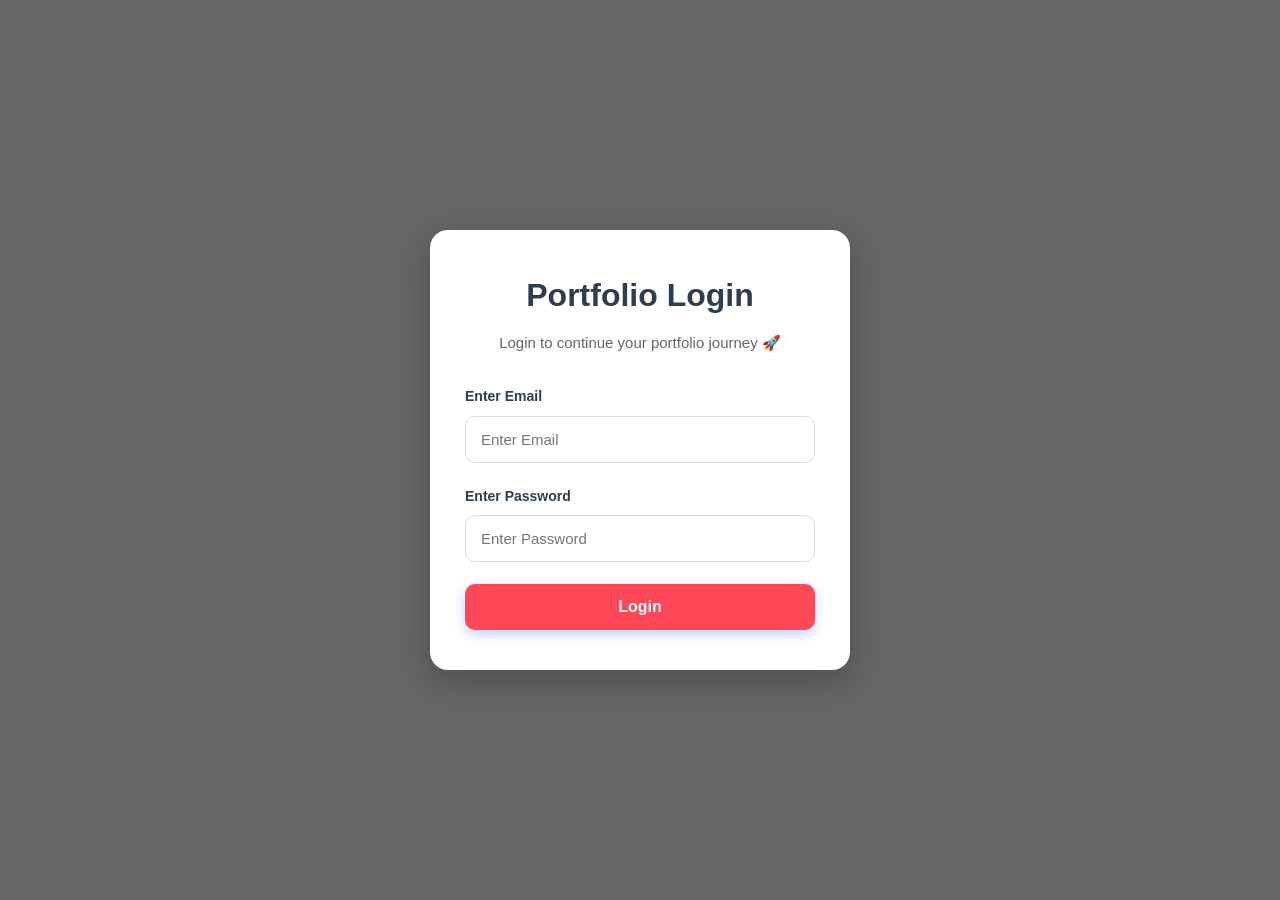
<file: index.html>
<!DOCTYPE html>
<html lang="en">

<head>

  <meta charset="UTF-8">

  <meta name="viewport" content="width=device-width, initial-scale=1.0">

  <title>Portfolio Website</title>

  <!-- CSS -->

  <link rel="stylesheet" href="css/style.css">

  <!-- FONT AWESOME -->

  <link rel="stylesheet"
    href="https://cdnjs.cloudflare.com/ajax/libs/font-awesome/6.5.1/css/all.min.css"/>

</head>

<body>

<script>

window.addEventListener("DOMContentLoaded", () => {

    const user =
        localStorage.getItem("Portfolio_User");

    if (!user) {

        window.location.href = "login.html";
    }

});

</script>
  

  <!-- ================= NAVBAR ================= -->

  <header class="header">

    <nav class="navbar">

      <div class="logo">

        <h2>MyPortfolio</h2>

      </div>

      <!-- MOBILE MENU BUTTON -->

      <i class="fa-solid fa-bars menu-btn" id="menuBtn"></i>

      <ul class="nav-links" id="navLinks">

    <li><a href="#home">Home</a></li>

    <li><a href="#about">About</a></li>

    <li><a href="#skills">Skills</a></li>

    <li><a href="#experience">Experience</a></li>

    <li><a href="#projects">Projects</a></li>

    <li><a href="#certificates">Certificates</a></li>

    <li><a href="#contact">Contact</a></li>

</ul>

      <div class="nav-right">


        <!-- SIGNUP BUTTON -->

        <a href="#"
   id="logoutBtn"
   class="login-btn">

   Logout

</a>
        <!-- DARK MODE -->

        <button id="themeToggle">

          <i class="fa-solid fa-moon"></i>

        </button>

      </div>

    </nav>

  </header>
<!-- ================= HOME SECTION ================= -->
 <section class="home" id="home">

    <div class="home-text">

        <h3>Hello 👋</h3>

        <h1>
            I'm <span>Umeshvari Badgujar</span>
        </h1>

        <h2>Full Stack Developer</h2>

        <p>
            A motivated and enthusiastic Full Stack Developer with knowledge of
            HTML, CSS, JavaScript, React, Java, SQL, Python and Linux.
            Passionate about building responsive web applications and learning
            new technologies.
        </p>

        <p>
            Seeking an opportunity to contribute to a growing organization
            while continuously improving my technical and professional skills.
        </p>

        <div class="home-buttons">

            <a href="#contact" class="btn">
                Contact Me
            </a>

            <a href="#projects" class="btn project-btn">
                View Projects
            </a>

        </div>

    </div>

    <div class="home-image">

        <img src="images/my-photo.jpg" alt="Umeshvari Badgujar">

    </div>

</section>
  <!-- ================= ABOUT SECTION ================= -->

  <section class="about" id="about">

    <div class="about-image">
        <img src="images/my-photo.jpg" alt="Umeshvari Badgujar">
    </div>

    <div class="about-text">

        <h2>About Me</h2>

        <p>
            I am <strong>Umeshvari Badgujar</strong>, a B.Tech graduate in
            Electronics and Telecommunication Engineering from
            R.C. Patel Institute of Technology, Shirpur.
        </p>

        <p>
            I am a passionate <strong>Full Stack Developer</strong> with knowledge of
            HTML, CSS, JavaScript, React JS, Java, Spring, Spring Boot, SQL.
        </p>

        <p>
            I enjoy developing responsive web applications and solving
            real-world problems through technology. My goal is to build
            innovative software solutions while continuously enhancing
            my technical skills.
        </p>

    </div>

</section>

  <!-- ================= SKILLS SECTION ================= -->

  <section class="skills" id="skills">

    <h2 class="section-title">
        My Skills
    </h2>

    <div class="skills-container">

        <div class="skill-card">
            <i class="fa-brands fa-html5"></i>
            <h3>HTML5</h3>
            <p>Creating semantic and responsive web pages.</p>
        </div>

        <div class="skill-card">
            <i class="fa-brands fa-css3-alt"></i>
            <h3>CSS3</h3>
            <p>Modern UI design, layouts and styling.</p>
        </div>

        <div class="skill-card">
            <i class="fa-brands fa-js"></i>
            <h3>JavaScript</h3>
            <p>Building interactive and dynamic websites.</p>
        </div>

        <div class="skill-card">
            <i class="fa-brands fa-react"></i>
            <h3>React JS</h3>
            <p>Developing modern frontend applications.</p>
        </div>

        <div class="skill-card">
            <i class="fa-solid fa-database"></i>
            <h3>SQL</h3>
            <p>Database management and query handling.</p>
        </div>

        <div class="skill-card">
            <i class="fa-solid fa-code"></i>
            <h3>Java</h3>
            <p>Object-oriented programming and backend development.</p>
        </div>

        <div class="skill-card">
            <i class="fa-solid fa-leaf"></i>
            <h3>Spring</h3>
            <p>Building enterprise Java applications.</p>
        </div>

        <div class="skill-card">
            <i class="fa-solid fa-server"></i>
            <h3>Spring Boot</h3>
            <p>Developing REST APIs and backend services.</p>
        </div>

    </div>

</section>

  <!-- ================= EXPERIENCE SECTION ================= -->

  <section class="experience" id="experience">

    <h2 class="section-title">
        Experience
    </h2>

    <div class="experience-container">

        <div class="experience-card">

            <h3>Software Developer Intern</h3>

            <h4>MicroInfoweb Pvt. Ltd.</h4>

            <h4>April 2026 - Present</h4>

            <p>
                Working on Full Stack Development projects using
                Java, Spring Boot, React JS, SQL, HTML, CSS and JavaScript.
                Involved in developing responsive web applications,
                API integration and database management.
            </p>

        </div>

        <div class="experience-card">

            <h3>Java Full Stack Development Training</h3>

            <h4>Centum Foundation</h4>

            <h4>2025 - 2026</h4>

            <p>
                Successfully completed Java Full Stack Development training
                covering Core Java, Advanced Java, Spring, Spring Boot,
                SQL, HTML, CSS, JavaScript and React JS.
            </p>

        </div>

        <div class="experience-card">

            <h3>Academic & Personal Projects</h3>

            <h4>2024 - Present</h4>

            <p>
                Developed projects including Self Driving Car,
                Home Automation, Voice Control Car, ATM System
                and Tiffino App, enhancing problem-solving and
                software development skills.
            </p>

        </div>

    </div>

</section>

  <!-- ================= PROJECTS SECTION ================= -->
<section class="projects" id="projects">

    <h2 class="section-title">
        My Projects
    </h2>

    <div class="project-container">

        <!-- Project 1 -->
        <div class="project-card">

            <img src="https://images.unsplash.com/photo-1492144534655-ae79c964c9d7?q=80&w=1200&auto=format&fit=crop"
                 alt="Self Driving Car">

            <div class="project-content">

                <h3>🚗 Self Driving Car</h3>

                <p>
                    Developed an intelligent self-driving vehicle capable of
                    detecting traffic signals, speed breakers and obstacles
                    using computer vision technology.
                </p>

                <p>
                    <strong>Tech Stack:</strong>
                    Java | Python | OpenCV | Machine Learning
                </p>

            </div>

        </div>

        <!-- Project 2 -->
        <div class="project-card">

            <img src="https://images.unsplash.com/photo-1558002038-1055907df827?q=80&w=1200&auto=format&fit=crop"
                 alt="Home Automation">

            <div class="project-content">

                <h3>🏠 Home Automation System</h3>

                <p>
                    Built an IoT-based home automation solution that allows
                    users to control electrical appliances remotely through
                    a mobile application.
                </p>

                <p>
                    <strong>Tech Stack:</strong>
                    NodeMCU ESP8266 | Blynk | IoT
                </p>

            </div>

        </div>

        <!-- Project 3 -->
        <div class="project-card">

            <img src="https://images.unsplash.com/photo-1518770660439-4636190af475?q=80&w=1200&auto=format&fit=crop"
                 alt="Voice Control Car">

            <div class="project-content">

                <h3>🎤 Voice Control Car</h3>

                <p>
                    Designed a voice-enabled robotic vehicle that responds
                    to voice commands for movement and navigation.
                </p>

                <p>
                    <strong>Tech Stack:</strong>
                    Arduino | Bluetooth Module | Embedded C
                </p>

            </div>

        </div>

        <!-- Project 4 -->
        <div class="project-card">

            <img src="https://images.unsplash.com/photo-1556740749-887f6717d7e4?q=80&w=1200&auto=format&fit=crop"
                 alt="ATM Management System">

            <div class="project-content">

                <h3>🏧 ATM Management System</h3>

                <p>
                    Developed a banking application with secure account
                    authentication, cash withdrawal, deposit and balance
                    enquiry functionalities.
                </p>

                <p>
                    <strong>Tech Stack:</strong>
                    Java | JDBC | SQL | MySQL
                </p>

            </div>

        </div>

        <!-- Project 5 -->
        <div class="project-card">

            <img src="https://images.unsplash.com/photo-1504674900247-0877df9cc836?q=80&w=1200&auto=format&fit=crop"
                 alt="Tiffino App">

            <div class="project-content">

                <h3>🍱 Tiffino App</h3>

                <p>
                    Developed a food delivery and tiffin management platform
                    for handling customer orders, meal plans and delivery
                    operations efficiently.
                </p>

                <p>
                    <strong>Tech Stack:</strong>
                    Java | Spring Boot | HTML | MySQL
                </p>

            </div>

        </div>

    </div>

</section>
 
<!-- ================= CERTIFICATES SECTION ================= -->
<!-- ================= CERTIFICATIONS SECTION ================= -->

<section class="certificates" id="certificates">

    <h2 class="section-title">
        Certifications
    </h2>

    <div class="certificate-container">

        <div class="certificate-card">

            <h3>🏆 Professional Certifications</h3>

            <ul>

                <li>
                    <strong>Java Developer Corporate Training</strong> –
                    Quantum Soft Technologies Pvt. Ltd., Pune
                </li>

                <li>
                    <strong>Full Stack Java Development</strong> –
                    She Arise 2.0 Training Program (Capgemini), May 2024
                </li>

                <li>
                    <strong>Java (Basic)</strong> –
                    HackerRank Certified
                </li>

                <li>
                    <strong>Basics of C Programming</strong> –
                    TECHGIG Certified
                </li>

                <li>
                    <strong>Basics of Python Programming</strong> –
                    Open Weaver Certified
                </li>

                <li>
                    <strong>Campus Credentials Certified</strong>
                </li>

            </ul>

        </div>

    </div>

</section>

  <!-- ================= CONTACT SECTION ================= -->

<section class="contact" id="contact">

```
<h2 class="section-title">
    Contact Me
</h2>

<div class="contact-container">

    <div class="contact-info">

        <h3>Get In Touch</h3>

        <p>
            <i class="fa-solid fa-user"></i>
            Umeshvari Badgujar
        </p>

        <p>
            <i class="fa-solid fa-envelope"></i>
            umeshwaribadgujar2002@gmail.com
        </p>

        <p>
            <i class="fa-solid fa-phone"></i>
            +91 9595618236
        </p>

        <p>
            <i class="fa-solid fa-location-dot"></i>
            Shindkheda, Dhule, Maharashtra
        </p>

        <p>
            <i class="fa-brands fa-github"></i>
            <a href="https://github.com/Umeshvari2024/Umeshvari2024-Umeshvari-Shriram-Badgujar-"
               target="_blank"
               style="color:#38bdf8; text-decoration:none;">
               GitHub Portfolio
            </a>
        </p>

    </div>

    <!-- CONTACT FORM -->

    <form class="contact-form">

        <input
            type="text"
            placeholder="Enter Your Name"
            required
        >

        <input
            type="email"
            placeholder="Enter Your Email"
            required
        >

        <textarea
            rows="6"
            placeholder="Enter Your Message"
            required
        ></textarea>

        <button type="submit" class="btn">
            Send Message
        </button>

    </form>

</div>


</section>

<!-- ================= FOOTER ================= -->

<footer class="footer">


<p>
    © 2026 Umeshvari Badgujar | Java Full Stack Developer | All Rights Reserved
</p>


</footer>

<!-- ================= JS ================= -->

<script src="js/script.js"></script>

<script>

document
.getElementById("logoutBtn")
.addEventListener("click", function(e){

    e.preventDefault();

    localStorage.removeItem("Portfolio_User");

    window.location.href = "login.html";

});

</script>

</body>
</html>
</file>
<file: css/style.css>
*{
  margin:0;
  padding:0;
  box-sizing:border-box;
  scroll-behavior:smooth;
  font-family:Arial,sans-serif;
}

body{
  background:#f4f7fb;
  color:#111827;
  transition:0.3s;
  line-height:1.6;
}

/* ================= DARK MODE ================= */

body.dark{
  background:#0f172a;
  color:white;
}

/* ================= NAVBAR ================= */

.header{
  width:100%;
  position:fixed;
  top:0;
  left:0;
  z-index:1000;
}

.navbar{
  display:flex;
  justify-content:space-between;
  align-items:center;
  padding:18px 8%;
  background:rgba(255,255,255,0.95);
  backdrop-filter:blur(10px);
  box-shadow:0 2px 10px rgba(0,0,0,0.1);
  position:relative;
}

body.dark .navbar{
  background:#1e293b;
}

.logo h2{
  color:#2563eb;
  font-size:30px;
}

/* ================= NAV LINKS ================= */

.nav-links{
  display:flex;
  align-items:center;
  list-style:none;
  gap:25px;
}

.nav-links li{
  list-style:none;
}

.nav-links a{
  text-decoration:none;
  color:#111827;
  font-size:17px;
  font-weight:600;
  transition:0.3s;
}

body.dark .nav-links a{
  color:white;
}

.nav-links a:hover{
  color:#2563eb;
}

/* ================= MENU BUTTON ================= */

.menu-btn{
  display:none;
  font-size:28px;
  cursor:pointer;
  color:#2563eb;
}

/* ================= LOGOUT BUTTON ================= */

.login-btn{
    background:#2563eb;
    color:white;
    padding:12px 28px;
    border-radius:10px;
    font-size:15px;
    font-weight:600;
    text-decoration:none;
    transition:0.3s ease;
    box-shadow:0 4px 12px rgba(37,99,235,0.3);
}

.login-btn:hover{
    background:#1d4ed8;
    transform:translateY(-3px);
    box-shadow:0 8px 20px rgba(37,99,235,0.4);
}

/* ================= DARK BUTTON ================= */

#themeToggle{
  width:45px;
  height:45px;
  border:none;
  border-radius:50%;
  cursor:pointer;
  font-size:18px;
}

/* ================= HOME SECTION ================= */

.home{
    min-height:100vh;
    display:flex;
    justify-content:space-between;
    align-items:center;
    gap:50px;
    padding:140px 8% 80px;

    background:
    linear-gradient(rgba(0,0,0,0.45),rgba(0,0,0,0.45)),
    url('https://images.unsplash.com/photo-1506744038136-46273834b3fb?q=80&w=1600&auto=format&fit=crop');

    background-size:cover;
    background-position:center;
    background-repeat:no-repeat;

    color:white;
}

.home-text{
    flex:1;
}

.home-text h3{
    font-size:28px;
    margin-bottom:15px;
}

.home-text h1{
    font-size:60px;
    margin-bottom:20px;
    line-height:1.2;
}

.home-text span{
    color:#60a5fa;
}

.home-text h2{
    font-size:35px;
    margin-bottom:20px;
}

.home-text p{
    font-size:18px;
    max-width:650px;
    line-height:1.8;
    margin-bottom:35px;
}

/* ================= HOME BUTTONS ================= */

.home-buttons{
    display:flex;
    gap:20px;
    flex-wrap:wrap;
}

.home-buttons .btn{
    padding:15px 35px;
    background:#2563eb;
    color:white;
    text-decoration:none;
    border-radius:12px;
    font-size:16px;
    font-weight:600;
    transition:0.3s ease;
    box-shadow:0 5px 15px rgba(37,99,235,0.4);
}

.home-buttons .btn:hover{
    background:#1d4ed8;
    transform:translateY(-4px);
}

.project-btn{
    background:transparent !important;
    color:white !important;
    border:2px solid white;
}

.project-btn:hover{
    background:white !important;
    color:#111827 !important;
}

/* ================= HOME IMAGE ================= */

.home-image{
    flex:1;
    display:flex;
    justify-content:center;
}

.home-image img{
    width:350px;
    height:350px;
    object-fit:cover;
    border-radius:25px;
    border:6px solid white;
    box-shadow:0 10px 30px rgba(0,0,0,0.4);
}

/* ================= RESPONSIVE ================= */

@media(max-width:991px){

    .home{
        flex-direction:column-reverse;
        text-align:center;
        padding-top:120px;
    }

    .home-text h1{
        font-size:45px;
    }

    .home-text h2{
        font-size:28px;
    }

    .home-buttons{
        justify-content:center;
    }

    .home-image img{
        width:280px;
        height:280px;
    }

}

/* ================= COMMON SECTION ================= */

section{
  padding:90px 8%;
}

.section-title{
  text-align:center;
  font-size:42px;
  margin-bottom:50px;
  color:#2563eb;
}

/* ================= ABOUT ================= */

.about{
  display:flex;
  align-items:center;
  gap:60px;

  background:
  linear-gradient(rgba(255,255,255,0.9),rgba(255,255,255,0.9)),
  url('https://images.unsplash.com/photo-1493246507139-91e8fad9978e?q=80&w=1600&auto=format&fit=crop');

  background-size:cover;
  background-position:center;
}

body.dark .about{
  background:
  linear-gradient(rgba(15,23,42,0.95),rgba(15,23,42,0.95)),
  url('https://images.unsplash.com/photo-1493246507139-91e8fad9978e?q=80&w=1600&auto=format&fit=crop');
}

.about-image img{
  width:340px;
  height:340px;
  object-fit:cover;
  border-radius:25px;
  box-shadow:0 10px 25px rgba(0,0,0,0.2);
}

.about-text{
  flex:1;
}

.about-text h2{
  font-size:40px;
  margin-bottom:20px;
}

.about-text p{
  font-size:18px;
  margin-bottom:18px;
}

/* ================= SKILLS ================= */

.skills{
  background:#eef2ff;
}

body.dark .skills{
  background:#111827;
}

.skills-container{
  display:grid;
  grid-template-columns:repeat(4,1fr);
  gap:25px;
}

.skill-card{
  background:white;
  padding:35px 25px;
  border-radius:20px;
  text-align:center;
  transition:0.3s;
  box-shadow:0 5px 15px rgba(0,0,0,0.08);
}

body.dark .skill-card{
  background:#1e293b;
}

.skill-card:hover{
  transform:translateY(-10px);
}

.skill-card i{
  font-size:55px;
  margin-bottom:20px;
  color:#2563eb;
}

.skill-card h3{
  margin-bottom:15px;
  font-size:24px;
}

/* ================= EXPERIENCE ================= */

.experience-container{
  display:grid;
  grid-template-columns:repeat(3,1fr);
  gap:25px;
}

.experience-card{
  background:white;
  padding:30px;
  border-radius:20px;
  box-shadow:0 5px 15px rgba(0,0,0,0.1);
  transition:0.3s;
}

body.dark .experience-card{
  background:#1e293b;
}

.experience-card:hover{
  transform:translateY(-8px);
}

.experience-card h3{
  margin-bottom:10px;
  color:#2563eb;
}

.experience-card h4{
  margin-bottom:15px;
}

/* ================= PROJECTS ================= */

.projects{
  background:#f8fafc;
}

body.dark .projects{
  background:#0f172a;
}

.project-container{
  display:grid;
  grid-template-columns:repeat(3,1fr);
  gap:25px;
}

.project-card{
  background:white;
  border-radius:20px;
  overflow:hidden;
  transition:0.3s;
  box-shadow:0 5px 15px rgba(0,0,0,0.1);
}

body.dark .project-card{
  background:#1e293b;
}

.project-card:hover{
  transform:translateY(-10px);
}

.project-card img{
  width:100%;
  height:220px;
  object-fit:cover;
}

.project-content{
  padding:20px;
}

.project-content h3{
  margin-bottom:12px;
}

/* ================= CONTACT ================= */

/* ================= CONTACT ================= */

.contact{
    background:
    linear-gradient(rgba(37,99,235,0.85),rgba(37,99,235,0.85)),
    url('https://images.unsplash.com/photo-1521791136064-7986c2920216?q=80&w=1600&auto=format&fit=crop');

    background-size:cover;
    background-position:center;
    color:white;
    padding:100px 10%;
}

.contact .section-title{
    color:#fff;
    text-align:center;
    margin-bottom:50px;
}

.contact-container{
    display:grid;
    grid-template-columns:1fr 1fr;
    gap:40px;
}

.contact-info,
.contact-form{
    background:rgba(255,255,255,0.15);
    padding:40px;
    border-radius:20px;
    backdrop-filter:blur(10px);
}

.contact-info h3{
    font-size:30px;
    margin-bottom:20px;
}

.contact-info p{
    margin-bottom:15px;
    font-size:18px;
}

.contact-info a{
    color:#ffffff;
    text-decoration:none;
}

.contact-info a:hover{
    color:#38bdf8;
}

.contact-form input,
.contact-form textarea{
    width:100%;
    padding:15px;
    margin-bottom:20px;
    border:none;
    border-radius:10px;
    outline:none;
    font-size:16px;
}

@media(max-width:768px){
    .contact-container{
        grid-template-columns:1fr;
    }
}

/* ================= FOOTER ================= */

.footer{
  background:#111827;
  color:white;
  text-align:center;
  padding:25px;
  font-size:16px;
}

/* ================= TABLET ================= */

@media(max-width:992px){

  .home,
  .about{
    flex-direction:column;
    text-align:center;
  }

  .home-image img,
  .about-image img{
    width:300px;
    height:300px;
  }

  .skills-container{
    grid-template-columns:repeat(2,1fr);
  }

  .experience-container{
    grid-template-columns:1fr;
  }

  .project-container{
    grid-template-columns:repeat(2,1fr);
  }

  .contact-container{
    grid-template-columns:1fr;
  }

}

/* ================= MOBILE ================= */

@media(max-width:768px){

  .navbar{
    padding:20px;
  }

  .menu-btn{
    display:block;
  }

  .nav-links{
    position:absolute;
    top:85px;
    right:20px;
    width:230px;
    background:#1e293b;
    flex-direction:column;
    align-items:flex-start;
    padding:20px;
    border-radius:15px;
    display:none;
    gap:18px;
  }

  .nav-links.active{
    display:flex;
  }

  .nav-links a{
    color:white;
  }

  .home{
    flex-direction:column;
    text-align:center;
    padding:140px 20px 60px;
  }

  .home-text h1{
    font-size:38px;
  }

  .home-text h2{
    font-size:24px;
  }

  .home-text p{
    font-size:16px;
  }

  .home-buttons{
    justify-content:center;
  }

  .home-image img,
  .about-image img{
    width:250px;
    height:250px;
  }

  .about{
    flex-direction:column;
    text-align:center;
  }

  .skills-container{
    grid-template-columns:1fr;
  }

  .project-container{
    grid-template-columns:1fr;
  }

  .contact-form{
    width:100%;
  }

}

/* ================= SMALL MOBILE ================= */

@media(max-width:480px){

  .logo h2{
    font-size:24px;
  }

  .home-text h1{
    font-size:30px;
  }

  .home-text h2{
    font-size:20px;
  }

  .section-title{
    font-size:30px;
  }

  .home-image img,
  .about-image img{
    width:220px;
    height:220px;
  }

}

/* =========================
   LOGIN PAGE
========================= */

.login-page{

    min-height:100vh;

    display:flex;

    justify-content:center;

    align-items:center;

    padding:20px;

    background:
    linear-gradient(
    rgba(0,0,0,0.60),
    rgba(0,0,0,0.60)
    ),

    url("https://images.unsplash.com/photo-1527631746610-bca00a040d60?q=80&w=1600&auto=format&fit=crop");

    background-size:cover;

    background-position:center;

    background-repeat:no-repeat;
}
/* =========================
   LOGIN CARD
========================= */

.login-card{

    width:100%;
    max-width:420px;

    background:#ffffff;

    padding:40px 35px;

    border-radius:18px;

    box-shadow:0 10px 35px rgba(0,0,0,0.25);

    text-align:center;
}

/* =========================
   TITLE
========================= */

.login-title{

    font-size:32px;

    font-weight:700;

    color:#2c3e50;

    margin-bottom:10px;
}

.login-subtitle{

    font-size:15px;

    color:#666;

    margin-bottom:30px;

    line-height:1.6;
}

/* =========================
   INPUT BOX
========================= */

.input-box{

    margin-bottom:22px;

    text-align:left;
}

.input-box label{

    display:block;

    margin-bottom:8px;

    font-size:14px;

    font-weight:600;

    color:#2c3e50;
}

.input-box input{

    width:100%;

    padding:14px 15px;

    border:1px solid #dcdde1;

    border-radius:10px;

    font-size:15px;

    outline:none;

    transition:0.3s;
}

.input-box input:focus{

    border-color:#ff4757;

    box-shadow:0 0 8px rgba(255,71,87,0.25);
}

/* =========================
   LOGIN BUTTON
========================= */

.login-btn{

    width:100%;

    padding:14px;

    border:none;

    border-radius:10px;

    background:#ff4757;

    color:#ffffff;

    font-size:16px;

    font-weight:600;

    cursor:pointer;

    transition:0.3s;
}

.login-btn:hover{

    background:#e84118;

    transform:translateY(-2px);
}

/* ================= CERTIFICATIONS SECTION ================= */

.certificates{
    padding: 80px 10%;
}

.certificate-container{
    display: flex;
    justify-content: center;
    margin-top: 40px;
}

.certificate-card{
    width: 850px;
    background: #1e293b;
    padding: 30px;
    border-radius: 15px;
    box-shadow: 0 5px 20px rgba(0,0,0,0.3);
    transition: 0.3s;
}

.certificate-card:hover{
    transform: translateY(-8px);
}

.certificate-card h3{
    text-align: center;
    color: #38bdf8;
    margin-bottom: 25px;
}

.certificate-card ul{
    padding-left: 25px;
}

.certificate-card li{
    color: #e2e8f0;
    margin-bottom: 15px;
    line-height: 1.8;
    font-size: 17px;
}

.certificate-card strong{
    color: #38bdf8;
}

@media(max-width:768px){

    .certificate-card{
        width: 100%;
        padding: 20px;
    }

}

/* =========================
   MOBILE RESPONSIVE
========================= */

@media(max-width:768px){

    .login-card{

        padding:30px 20px;
    }

    .login-title{

        font-size:26px;
    }
}
</file>
